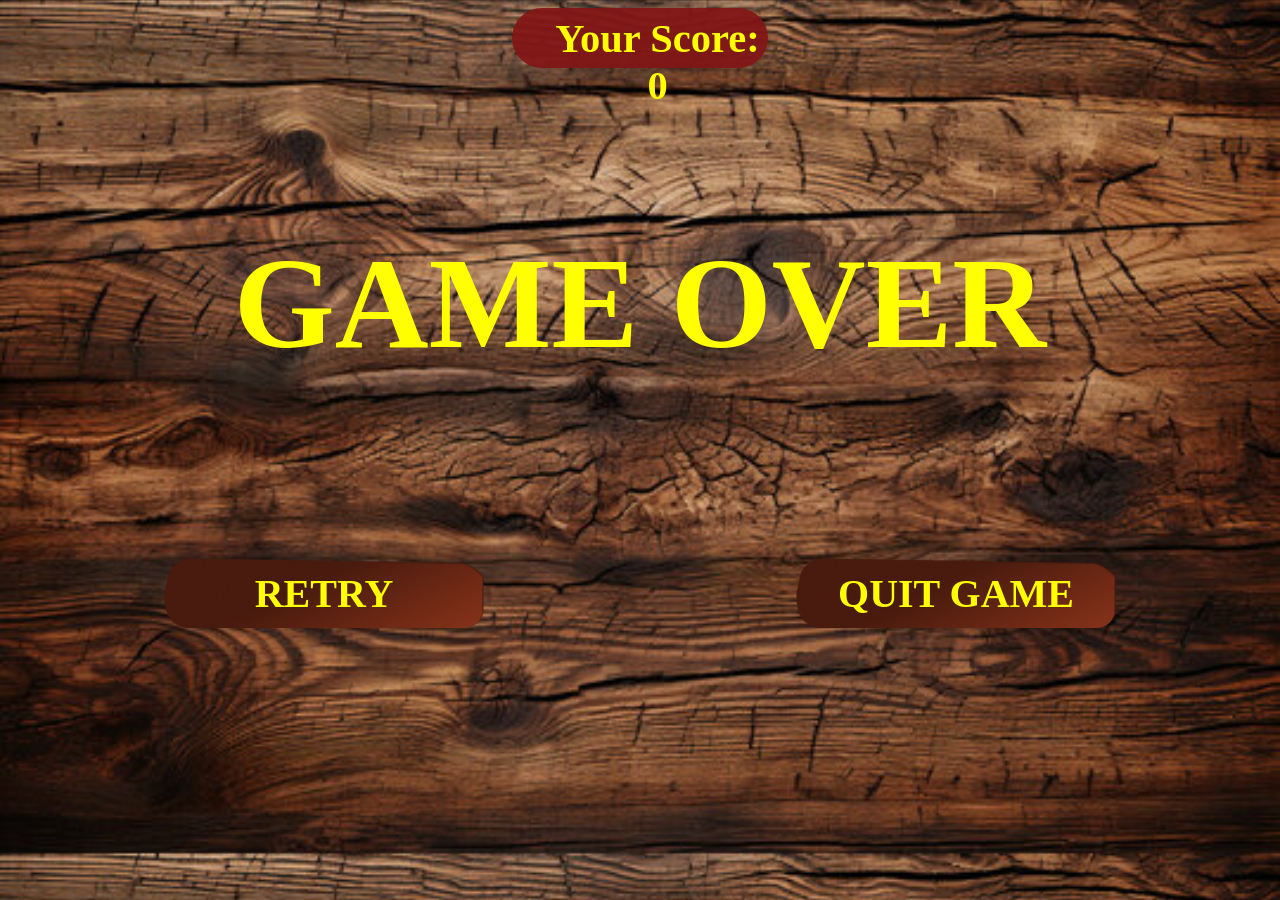
<file: gameover.html>
<!DOCTYPE html>
<html lang="en">
<head>
    <meta charset="UTF-8">
    <meta name="viewport" content="width=device-width, initial-scale=1.0">
    <title>for new game</title>
    <link rel="stylesheet" href="newgame.css">
</head>
<body>
    <div class="fru">
      <div class="info" id="final-score"><h1></h1></div>
        </div>
    <div id="main">
      <div class="info">
        <h1>GAME  OVER</h1>
      </div>
      <div class="button">
        <a href="play.html"><button>RETRY</button></a>
        <a href="index.html"><button>QUIT GAME</button></a>
      </div>
     </div>

  <script src="scriptover.js"></script>
</body>
</html>
</file>
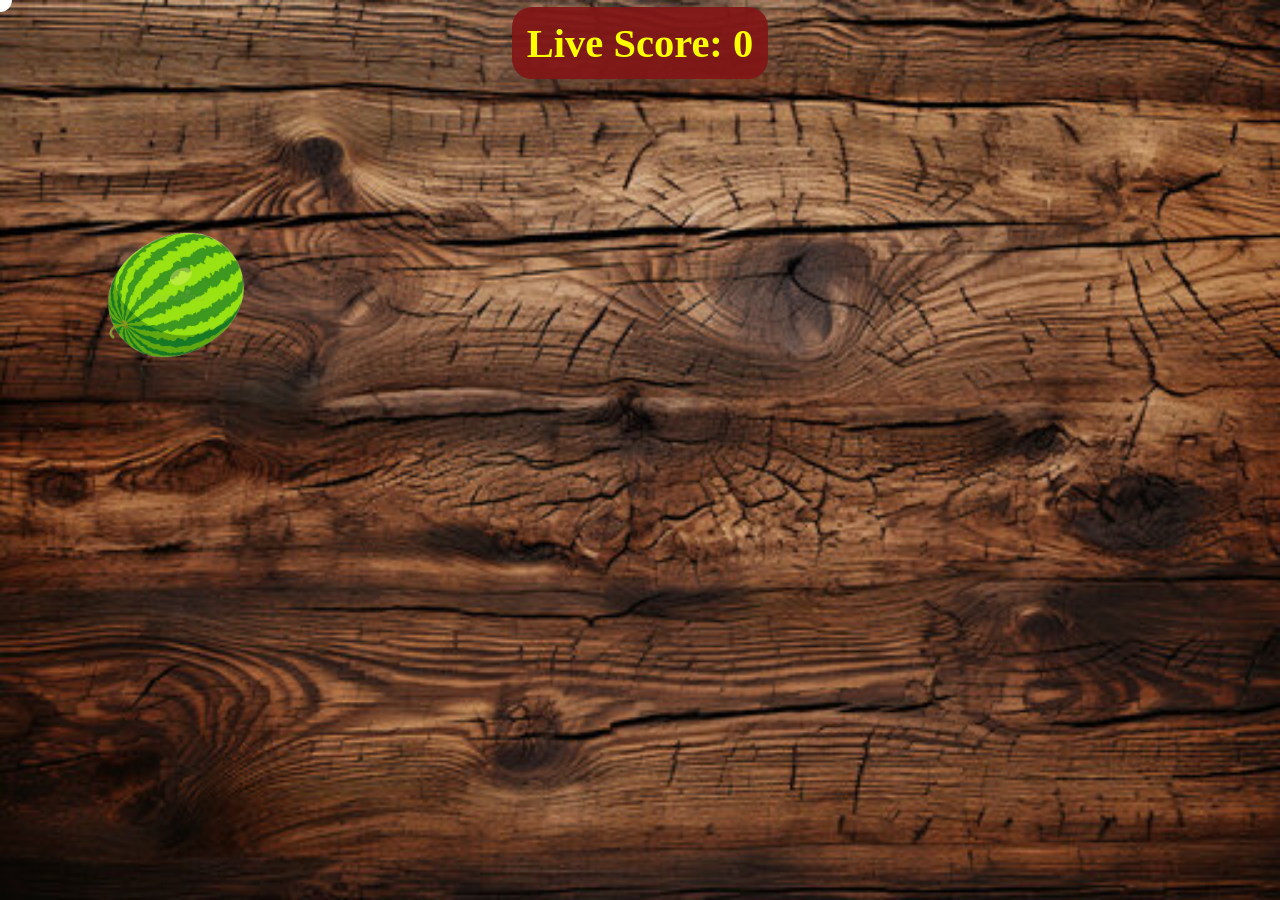
<file: play.html>
<!DOCTYPE html>
<html lang="en">
<head>
    <meta charset="UTF-8">
    <meta name="viewport" content="width=device-width, initial-scale=1.0">
    <title>Document</title>
    <link rel="stylesheet" href="play.css">
</head>
<body>

    <div id="game-area">
        <div class="nav">
        <div id="score">Live Score: 0</div>
        </div>
    </div>

    <div class="circle"></div>
    <div class="circle"></div>
    <div class="circle"></div>
    <div class="circle"></div>
    <div class="circle"></div>
    <div class="circle"></div>
    <div class="circle"></div>
    <div class="circle"></div>
    <div class="circle"></div>
    <div class="circle"></div>
    <div class="circle"></div>
    <div class="circle"></div>
    <div class="circle"></div>
    <div class="circle"></div>
    <div class="circle"></div>
    <div class="circle"></div>
    <div class="circle"></div>
    <div class="circle"></div>
    <div class="circle"></div>
    <div class="circle"></div>
    <script src="scriptgame.js"></script>
</body>
</html>
</file>
<file: newgame.css>
body{
    background-image: url(img/wodden\ background.jpg);
    background-size: cover;
    display: flex;
    flex-direction: column;
    align-items: center;
    justify-content: space-around;
    padding: 0;
}
.fru{
    height: 60px;
    width: 20vw;;
   background-color: rgba(130, 22, 22,0.927);
    border-radius: 30px;
   display: flex;
   justify-content: space-between;
   
}
.fru .info{
   
    height: 60px;
    width: 300px;
}
.fru .info h1{
    color: yellow;
    font-size:4.5vh;
    font-weight: 700px;
    margin-left: 50px;
    margin: 0;
    text-align: center;
    margin-top: 7px;
    margin-left: 35px;
}
#final-score{
    color: yellow;
    font-size:4.5vh;
    font-weight: 700;
    margin-left: 50px;
    margin: 0;
    text-align: center;
    margin-top: 7px;
    margin-left: 35px;
}
#btn{
  
    height: 350px;
    width: 100%;
   margin-top: 100px;
    display: flex;
    flex-direction: column;
    justify-content: space-around;
    align-items: center;
}
#btn a button{
    background-image: url(img/play\ setting\ button\ background.png);
    background-size: cover;
    background-color: transparent;
    height:70px;
    width: 320px;
    border: none;
    color: white;
    font-size: 30px;
    font-weight: 1000;
    font-family: cursive;
    cursor: pointer;
}
#main{
    height: 500px;
    width: 100%;
    margin-top: 150px;
    display: flex;
    flex-direction: column;
}
#main .info{
    height: 250px;
}
#main .info H1{
    text-align: center;
    margin-top: 10px;
    font-family: cursive;
    color: yellow;
    font-size: 130px;
    font-weight: 1500;
    animation: scale-in-out 2s infinite ease-in-out;
}

@keyframes scale-in-out {
    0%, 100% {
        transform: scale(1);
    }
    50% {
        transform: scale(1.05);
    }
}
#main .button{
    height: 250px;
    width: 100%;
display: flex;
align-items: center;
justify-content: space-around;
}
#main .button a button{
    background-image: url(img/play\ setting\ button\ background.png);
    background-size: cover;
    border-radius: 20px;
    background-color: transparent;
    height:70px;
    width: 320px;
    border: none;
    color:yellow;
    font-size: 40px;
    font-weight: 800;
    font-family: cursive;
    cursor: pointer;
}

@media (max-width: 900px) {
    .fru{
        width: 70vw;
    width:70vw;
    }
    body{
        background-size: cover;
    }
    #main .info H1{
    font-size: 80px;
    }
    #main .button a button{
        font-size: 20px;
        width: 120px;
    }
    
}
@media (max-width: 350px) {
    .fru{
        width: 70vw;
    width:70vw;
    }
    #main .button a button{
        font-size: 20px;
        width: 120px;
    }
    
}
</file>
<file: play.css>
body{
    padding: 0;
    margin: 0;
    box-sizing: border-box;
    background-image: url(img/wodden\ background.jpg);
    background-size: cover;
    background-repeat: no-repeat;
    background-attachment: fixed;
    user-select: none;
}
.nav{
    display: flex;
    justify-content: center;
    align-items: center;
    flex-direction: column;
    height: 8vh;
    width: 20vw;
    margin-left: 40vw;
    margin-top: 7px;
    background-color: rgba(130, 22, 22, 0.927);
    border-radius: 20px;
}
#score{
    font-weight: bolder;
    font-size: 4.5vh;
    color: yellow;
    cursor: pointer;
    text-align: center;
}
 #game-area {
    position: relative;
    width: 100%;
    height: 900px;
    overflow: hidden;
}

.fruit {
    position: absolute;
    width: 150px;
    height: 150px;
    cursor: pointer;
    user-select: none;
    transition: top 0.1s; 
}
.cutFruits{
    height: 150px;
    width: 150px;
}
.cut {
    font-size: 50px; 
    transition: opacity 1s;
    opacity: 0.8;
}
.bomb {
    position: absolute;
    width: 160px; 
    height: 130px; 
}
.circle {
    height: 24px;
    width: 24px;
    border-radius: 24px;
    background-color: rgb(243, 237, 237);
    position: fixed; 
    top: 0;
    left: 0;
    pointer-events: none;
    z-index: 99999999;
  }
@media (max-width: 900px) {
.nav{
    display: flex;
    justify-content: center;
    align-items: center;
    height: 8vh;
    width:70vw;
    margin-left: 12vw;
    background-color: rgba(130, 22, 22, 0.927);
    border-bottom-left-radius: 20px;
    border-bottom-right-radius: 20px ;
}
#score{
    font-weight: bolder;
    font-size: 2.5vh;
    color: yellow;
    cursor: pointer;

}
#game-area {
    position: relative;
    width: 100%;
    height: 900px;
    overflow: hidden;
}
.fruit {
    width: 80px;
    height: 80px;
}
.bomb {
    width: 80px; 
    height: 80px; 
}
}
</file>
